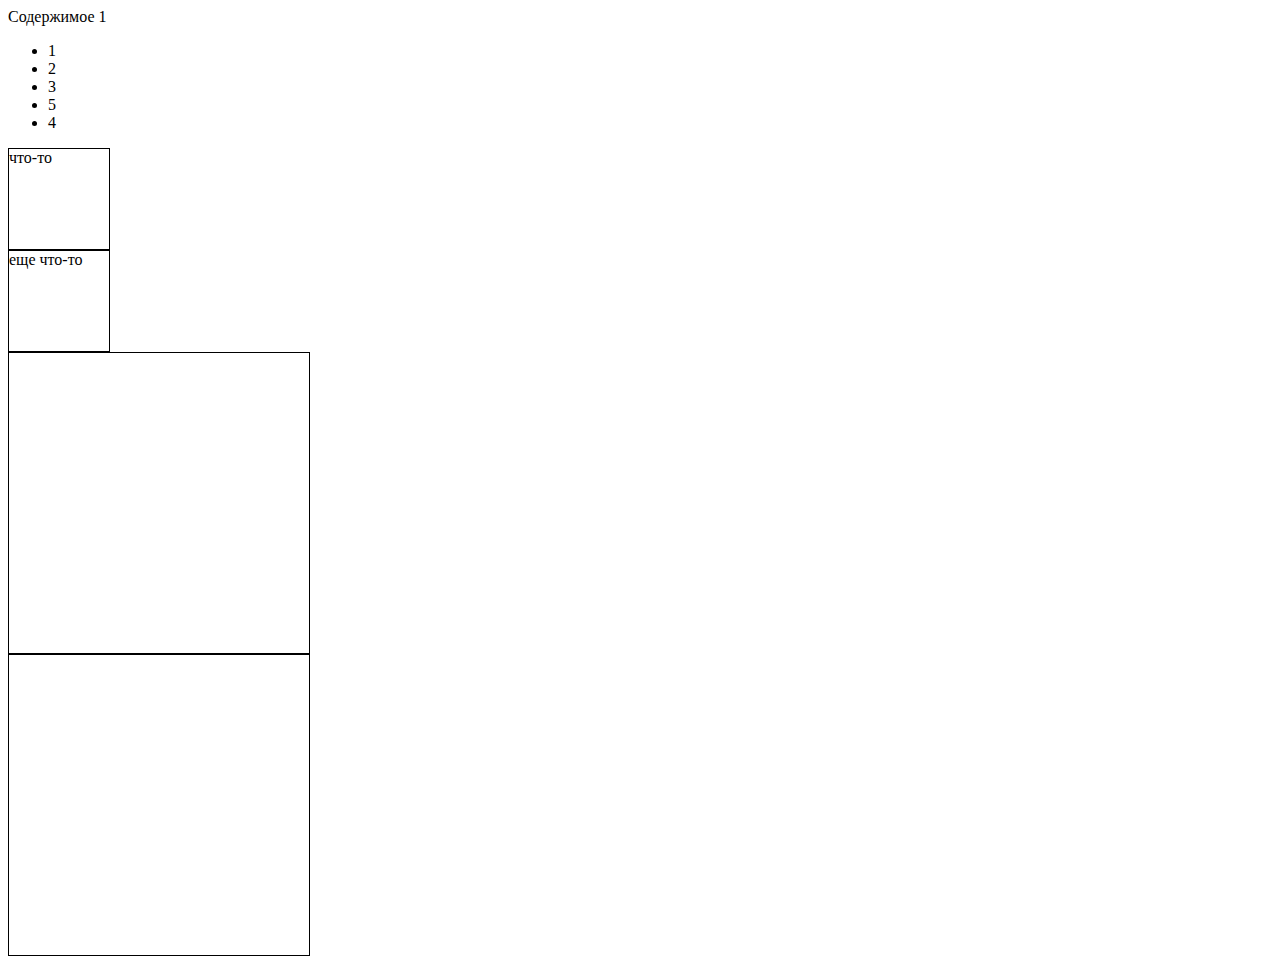
<file: index.html>
<!DOCTYPE html>
<html lang="en">
<head>
    <meta charset="UTF-8">
    <meta name="viewport" content="width=device-width, initial-scale=1.0">
    <title>Document</title>
    <script src="jquery-3.6.0.min.js"></script>
    <link rel="stylesheet" href="jquery-ui-1.13.1.custom/jquery-ui.min.css">
    <script src="jquery-ui-1.13.1.custom/jquery-ui.min.js"></script>
    <script src="index.js"></script>
    <link rel="stylesheet" href="index.css">
</head>
<body>
    <div id="accordion">
        <div id="el1 drop1">Содержимое 1</div>
        <ul id="sort1">
            <li>1</li>
            <li>2</li>
            <li>3</li>
            <li>5</li>
            <li>4</li>
        </ul>
        <div id="el2">что-то</div>
        <div id="el3">еще что-то</div>

        <div id="drop1"></div> 
        <div id="drop2"></div>
    </div>
</body>
</html>
</file>
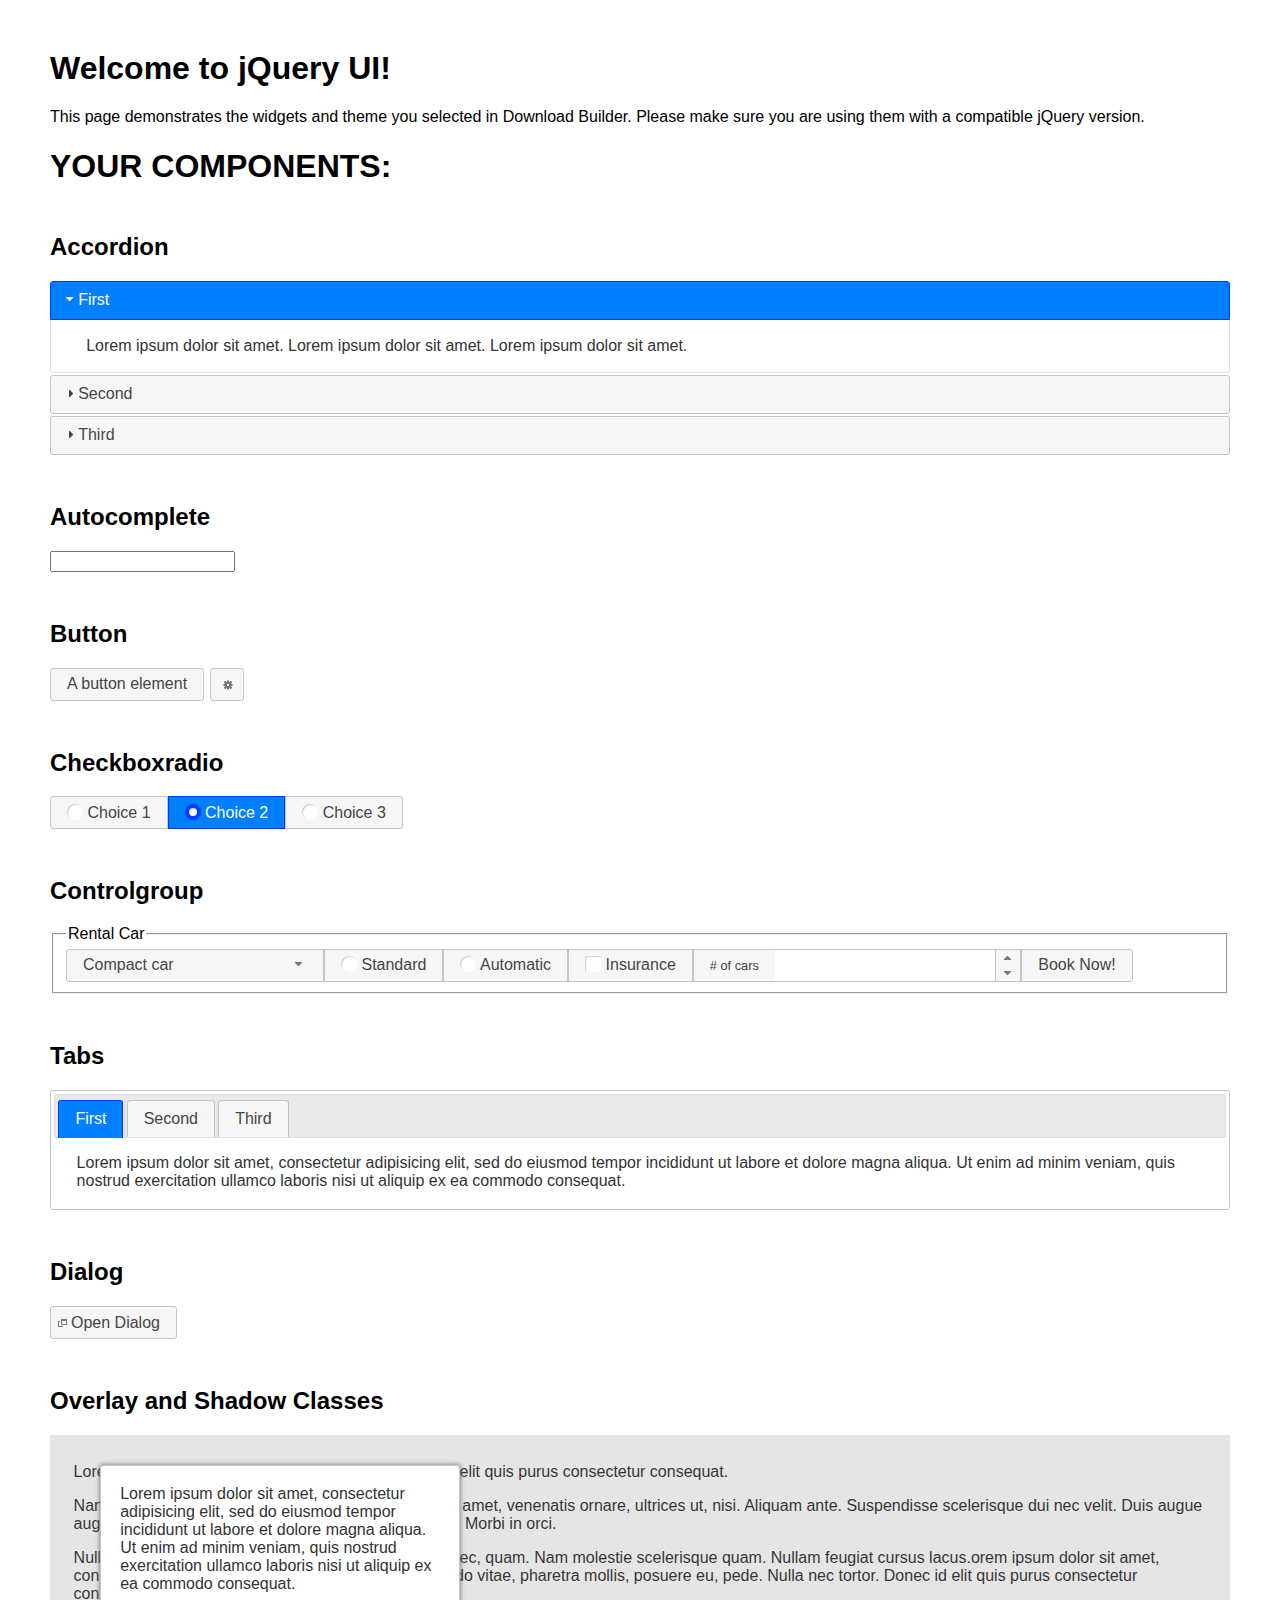
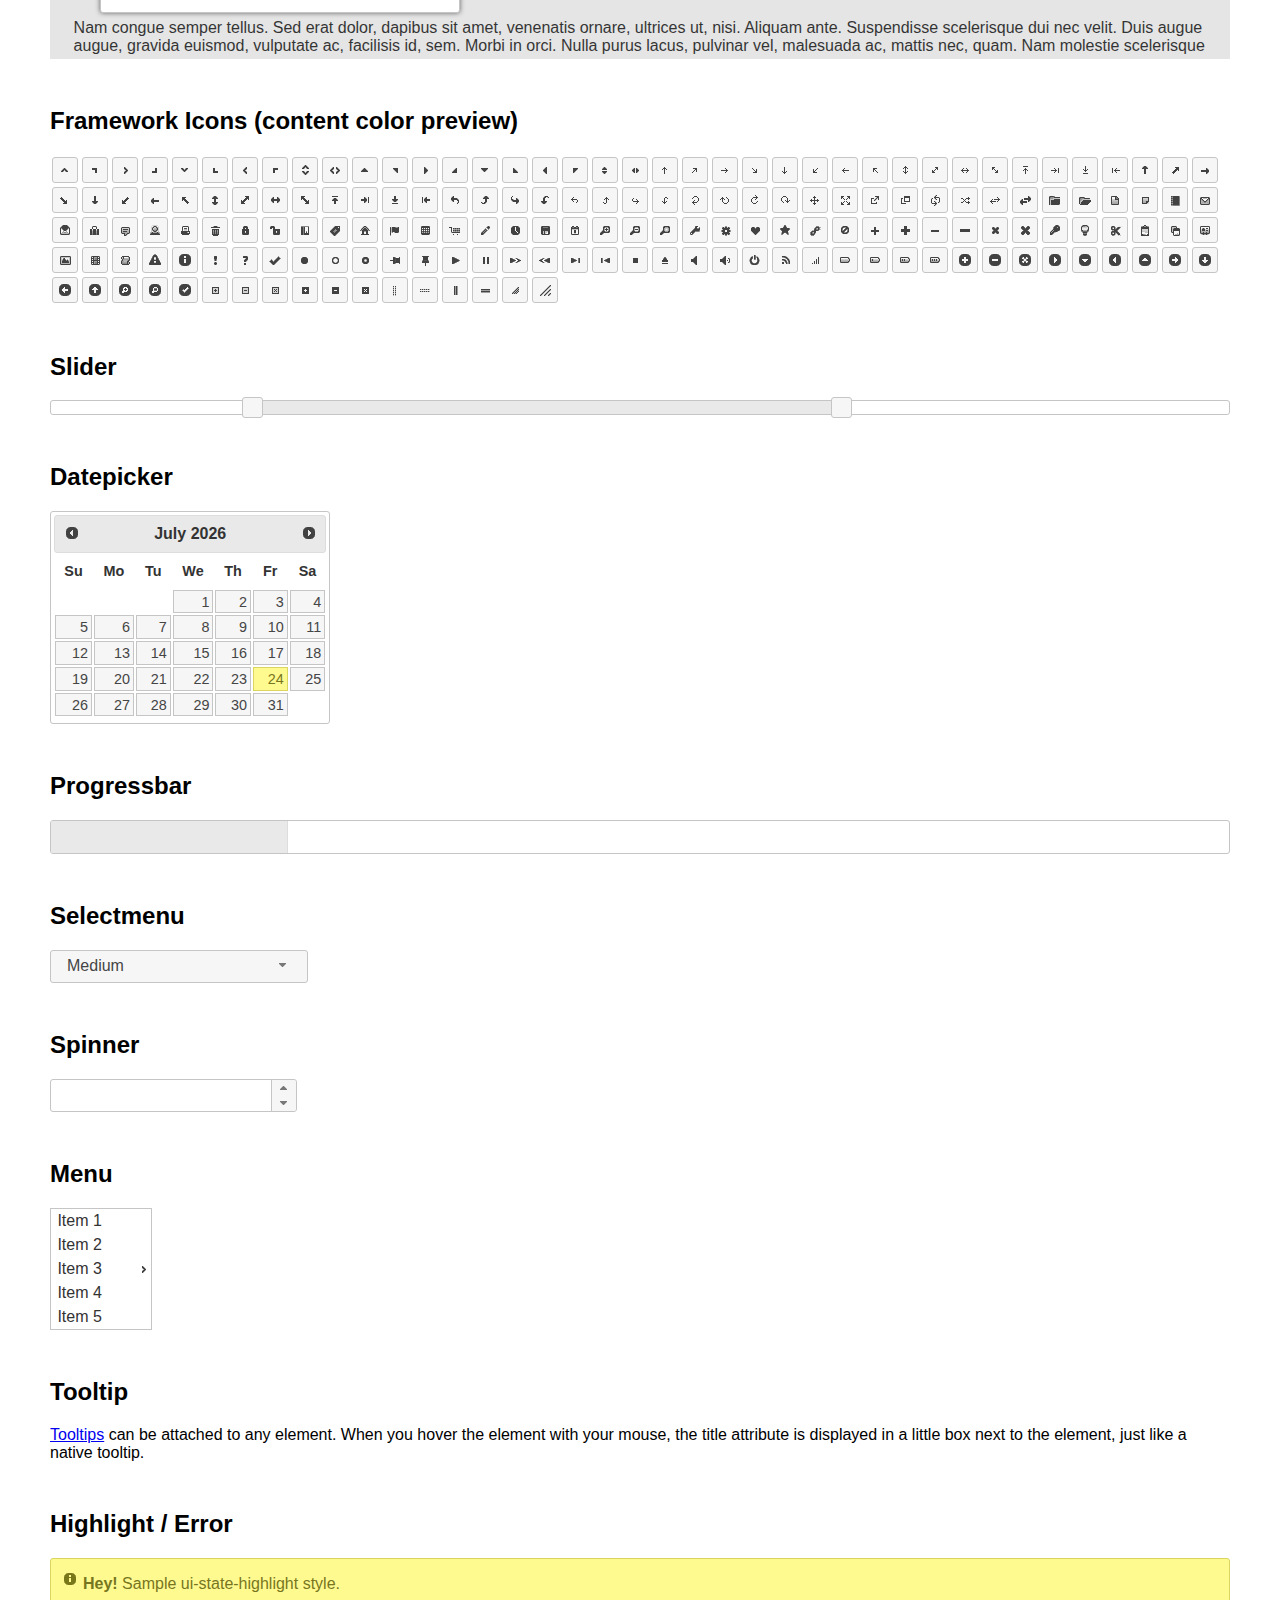
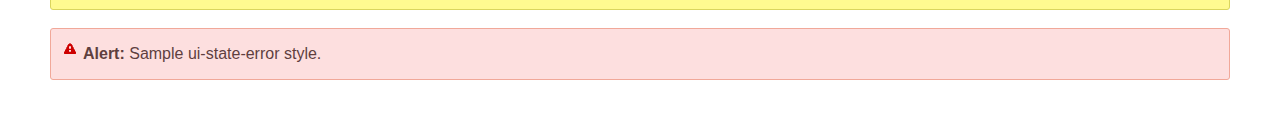
<file: jquery-ui-1.13.1.custom/index.html>
<!doctype html>
<html lang="us">
<head>
	<meta charset="utf-8">
	<title>jQuery UI Example Page</title>
	<link href="jquery-ui.css" rel="stylesheet">
	<style>
	body{
		font-family: "Trebuchet MS", sans-serif;
		margin: 50px;
	}
	.demoHeaders {
		margin-top: 2em;
	}
	#dialog-link {
		padding: .4em 1em .4em 20px;
		text-decoration: none;
		position: relative;
	}
	#dialog-link span.ui-icon {
		margin: 0 5px 0 0;
		position: absolute;
		left: .2em;
		top: 50%;
		margin-top: -8px;
	}
	#icons {
		margin: 0;
		padding: 0;
	}
	#icons li {
		margin: 2px;
		position: relative;
		padding: 4px 0;
		cursor: pointer;
		float: left;
		list-style: none;
	}
	#icons span.ui-icon {
		float: left;
		margin: 0 4px;
	}
	.fakewindowcontain .ui-widget-overlay {
		position: absolute;
	}
	select {
		width: 200px;
	}
	</style>
</head>
<body>

<h1>Welcome to jQuery UI!</h1>

<div class="ui-widget">
	<p>This page demonstrates the widgets and theme you selected in Download Builder. Please make sure you are using them with a compatible jQuery version.</p>
</div>

<h1>YOUR COMPONENTS:</h1>

<!-- Accordion -->
<h2 class="demoHeaders">Accordion</h2>
<div id="accordion">
	<h3>First</h3>
	<div>Lorem ipsum dolor sit amet. Lorem ipsum dolor sit amet. Lorem ipsum dolor sit amet.</div>
	<h3>Second</h3>
	<div>Phasellus mattis tincidunt nibh.</div>
	<h3>Third</h3>
	<div>Nam dui erat, auctor a, dignissim quis.</div>
</div>

<!-- Autocomplete -->
<h2 class="demoHeaders">Autocomplete</h2>
<div>
	<input id="autocomplete" title="type &quot;a&quot;">
</div>

<!-- Button -->
<h2 class="demoHeaders">Button</h2>
<button id="button">A button element</button>
<button id="button-icon">An icon-only button</button>

<!-- Checkboxradio -->
<h2 class="demoHeaders">Checkboxradio</h2>
<form style="margin-top: 1em;">
	<div id="radioset">
		<input type="radio" id="radio1" name="radio"><label for="radio1">Choice 1</label>
		<input type="radio" id="radio2" name="radio" checked="checked"><label for="radio2">Choice 2</label>
		<input type="radio" id="radio3" name="radio"><label for="radio3">Choice 3</label>
	</div>
</form>

<!-- Controlgroup -->
<h2 class="demoHeaders">Controlgroup</h2>
<fieldset>
	<legend>Rental Car</legend>
	<div id="controlgroup">
		<select id="car-type">
			<option>Compact car</option>
			<option>Midsize car</option>
			<option>Full size car</option>
			<option>SUV</option>
			<option>Luxury</option>
			<option>Truck</option>
			<option>Van</option>
		</select>
		<label for="transmission-standard">Standard</label>
		<input type="radio" name="transmission" id="transmission-standard">
		<label for="transmission-automatic">Automatic</label>
		<input type="radio" name="transmission" id="transmission-automatic">
		<label for="insurance">Insurance</label>
		<input type="checkbox" name="insurance" id="insurance">
		<label for="horizontal-spinner" class="ui-controlgroup-label"># of cars</label>
		<input id="horizontal-spinner" class="ui-spinner-input">
		<button>Book Now!</button>
	</div>
</fieldset>

<!-- Tabs -->
<h2 class="demoHeaders">Tabs</h2>
<div id="tabs">
	<ul>
		<li><a href="#tabs-1">First</a></li>
		<li><a href="#tabs-2">Second</a></li>
		<li><a href="#tabs-3">Third</a></li>
	</ul>
	<div id="tabs-1">Lorem ipsum dolor sit amet, consectetur adipisicing elit, sed do eiusmod tempor incididunt ut labore et dolore magna aliqua. Ut enim ad minim veniam, quis nostrud exercitation ullamco laboris nisi ut aliquip ex ea commodo consequat.</div>
	<div id="tabs-2">Phasellus mattis tincidunt nibh. Cras orci urna, blandit id, pretium vel, aliquet ornare, felis. Maecenas scelerisque sem non nisl. Fusce sed lorem in enim dictum bibendum.</div>
	<div id="tabs-3">Nam dui erat, auctor a, dignissim quis, sollicitudin eu, felis. Pellentesque nisi urna, interdum eget, sagittis et, consequat vestibulum, lacus. Mauris porttitor ullamcorper augue.</div>
</div>

<h2 class="demoHeaders">Dialog</h2>
<p>
	<button id="dialog-link" class="ui-button ui-corner-all ui-widget">
		<span class="ui-icon ui-icon-newwin"></span>Open Dialog
	</button>
</p>

<h2 class="demoHeaders">Overlay and Shadow Classes</h2>
<div style="position: relative; width: 96%; height: 200px; padding:1% 2%; overflow:hidden;" class="fakewindowcontain">
	<p>Lorem ipsum dolor sit amet,  Nulla nec tortor. Donec id elit quis purus consectetur consequat. </p><p>Nam congue semper tellus. Sed erat dolor, dapibus sit amet, venenatis ornare, ultrices ut, nisi. Aliquam ante. Suspendisse scelerisque dui nec velit. Duis augue augue, gravida euismod, vulputate ac, facilisis id, sem. Morbi in orci. </p><p>Nulla purus lacus, pulvinar vel, malesuada ac, mattis nec, quam. Nam molestie scelerisque quam. Nullam feugiat cursus lacus.orem ipsum dolor sit amet, consectetur adipiscing elit. Donec libero risus, commodo vitae, pharetra mollis, posuere eu, pede. Nulla nec tortor. Donec id elit quis purus consectetur consequat. </p><p>Nam congue semper tellus. Sed erat dolor, dapibus sit amet, venenatis ornare, ultrices ut, nisi. Aliquam ante. Suspendisse scelerisque dui nec velit. Duis augue augue, gravida euismod, vulputate ac, facilisis id, sem. Morbi in orci. Nulla purus lacus, pulvinar vel, malesuada ac, mattis nec, quam. Nam molestie scelerisque quam. </p><p>Nullam feugiat cursus lacus.orem ipsum dolor sit amet, consectetur adipiscing elit. Donec libero risus, commodo vitae, pharetra mollis, posuere eu, pede. Nulla nec tortor. Donec id elit quis purus consectetur consequat. Nam congue semper tellus. Sed erat dolor, dapibus sit amet, venenatis ornare, ultrices ut, nisi. Aliquam ante. </p><p>Suspendisse scelerisque dui nec velit. Duis augue augue, gravida euismod, vulputate ac, facilisis id, sem. Morbi in orci. Nulla purus lacus, pulvinar vel, malesuada ac, mattis nec, quam. Nam molestie scelerisque quam. Nullam feugiat cursus lacus.orem ipsum dolor sit amet, consectetur adipiscing elit. Donec libero risus, commodo vitae, pharetra mollis, posuere eu, pede. Nulla nec tortor. Donec id elit quis purus consectetur consequat. Nam congue semper tellus. Sed erat dolor, dapibus sit amet, venenatis ornare, ultrices ut, nisi. </p>

	<!-- ui-dialog -->
	<div class="ui-widget-overlay ui-front"></div>
	<div style="position: absolute; width: 320px; left: 50px; top: 30px; padding: 1.2em" class="ui-widget ui-front ui-widget-content ui-corner-all ui-widget-shadow">
		Lorem ipsum dolor sit amet, consectetur adipisicing elit, sed do eiusmod tempor incididunt ut labore et dolore magna aliqua. Ut enim ad minim veniam, quis nostrud exercitation ullamco laboris nisi ut aliquip ex ea commodo consequat.
	</div>

</div>

<!-- ui-dialog -->
<div id="dialog" title="Dialog Title">
	<p>Lorem ipsum dolor sit amet, consectetur adipisicing elit, sed do eiusmod tempor incididunt ut labore et dolore magna aliqua. Ut enim ad minim veniam, quis nostrud exercitation ullamco laboris nisi ut aliquip ex ea commodo consequat.</p>
</div>


<h2 class="demoHeaders">Framework Icons (content color preview)</h2>
<ul id="icons" class="ui-widget ui-helper-clearfix">
	<li class="ui-state-default ui-corner-all" title=".ui-icon-caret-1-n"><span class="ui-icon ui-icon-caret-1-n"></span></li>
	<li class="ui-state-default ui-corner-all" title=".ui-icon-caret-1-ne"><span class="ui-icon ui-icon-caret-1-ne"></span></li>
	<li class="ui-state-default ui-corner-all" title=".ui-icon-caret-1-e"><span class="ui-icon ui-icon-caret-1-e"></span></li>
	<li class="ui-state-default ui-corner-all" title=".ui-icon-caret-1-se"><span class="ui-icon ui-icon-caret-1-se"></span></li>
	<li class="ui-state-default ui-corner-all" title=".ui-icon-caret-1-s"><span class="ui-icon ui-icon-caret-1-s"></span></li>
	<li class="ui-state-default ui-corner-all" title=".ui-icon-caret-1-sw"><span class="ui-icon ui-icon-caret-1-sw"></span></li>
	<li class="ui-state-default ui-corner-all" title=".ui-icon-caret-1-w"><span class="ui-icon ui-icon-caret-1-w"></span></li>
	<li class="ui-state-default ui-corner-all" title=".ui-icon-caret-1-nw"><span class="ui-icon ui-icon-caret-1-nw"></span></li>
	<li class="ui-state-default ui-corner-all" title=".ui-icon-caret-2-n-s"><span class="ui-icon ui-icon-caret-2-n-s"></span></li>
	<li class="ui-state-default ui-corner-all" title=".ui-icon-caret-2-e-w"><span class="ui-icon ui-icon-caret-2-e-w"></span></li>
	<li class="ui-state-default ui-corner-all" title=".ui-icon-triangle-1-n"><span class="ui-icon ui-icon-triangle-1-n"></span></li>
	<li class="ui-state-default ui-corner-all" title=".ui-icon-triangle-1-ne"><span class="ui-icon ui-icon-triangle-1-ne"></span></li>
	<li class="ui-state-default ui-corner-all" title=".ui-icon-triangle-1-e"><span class="ui-icon ui-icon-triangle-1-e"></span></li>
	<li class="ui-state-default ui-corner-all" title=".ui-icon-triangle-1-se"><span class="ui-icon ui-icon-triangle-1-se"></span></li>
	<li class="ui-state-default ui-corner-all" title=".ui-icon-triangle-1-s"><span class="ui-icon ui-icon-triangle-1-s"></span></li>
	<li class="ui-state-default ui-corner-all" title=".ui-icon-triangle-1-sw"><span class="ui-icon ui-icon-triangle-1-sw"></span></li>
	<li class="ui-state-default ui-corner-all" title=".ui-icon-triangle-1-w"><span class="ui-icon ui-icon-triangle-1-w"></span></li>
	<li class="ui-state-default ui-corner-all" title=".ui-icon-triangle-1-nw"><span class="ui-icon ui-icon-triangle-1-nw"></span></li>
	<li class="ui-state-default ui-corner-all" title=".ui-icon-triangle-2-n-s"><span class="ui-icon ui-icon-triangle-2-n-s"></span></li>
	<li class="ui-state-default ui-corner-all" title=".ui-icon-triangle-2-e-w"><span class="ui-icon ui-icon-triangle-2-e-w"></span></li>
	<li class="ui-state-default ui-corner-all" title=".ui-icon-arrow-1-n"><span class="ui-icon ui-icon-arrow-1-n"></span></li>
	<li class="ui-state-default ui-corner-all" title=".ui-icon-arrow-1-ne"><span class="ui-icon ui-icon-arrow-1-ne"></span></li>
	<li class="ui-state-default ui-corner-all" title=".ui-icon-arrow-1-e"><span class="ui-icon ui-icon-arrow-1-e"></span></li>
	<li class="ui-state-default ui-corner-all" title=".ui-icon-arrow-1-se"><span class="ui-icon ui-icon-arrow-1-se"></span></li>
	<li class="ui-state-default ui-corner-all" title=".ui-icon-arrow-1-s"><span class="ui-icon ui-icon-arrow-1-s"></span></li>
	<li class="ui-state-default ui-corner-all" title=".ui-icon-arrow-1-sw"><span class="ui-icon ui-icon-arrow-1-sw"></span></li>
	<li class="ui-state-default ui-corner-all" title=".ui-icon-arrow-1-w"><span class="ui-icon ui-icon-arrow-1-w"></span></li>
	<li class="ui-state-default ui-corner-all" title=".ui-icon-arrow-1-nw"><span class="ui-icon ui-icon-arrow-1-nw"></span></li>
	<li class="ui-state-default ui-corner-all" title=".ui-icon-arrow-2-n-s"><span class="ui-icon ui-icon-arrow-2-n-s"></span></li>
	<li class="ui-state-default ui-corner-all" title=".ui-icon-arrow-2-ne-sw"><span class="ui-icon ui-icon-arrow-2-ne-sw"></span></li>
	<li class="ui-state-default ui-corner-all" title=".ui-icon-arrow-2-e-w"><span class="ui-icon ui-icon-arrow-2-e-w"></span></li>
	<li class="ui-state-default ui-corner-all" title=".ui-icon-arrow-2-se-nw"><span class="ui-icon ui-icon-arrow-2-se-nw"></span></li>
	<li class="ui-state-default ui-corner-all" title=".ui-icon-arrowstop-1-n"><span class="ui-icon ui-icon-arrowstop-1-n"></span></li>
	<li class="ui-state-default ui-corner-all" title=".ui-icon-arrowstop-1-e"><span class="ui-icon ui-icon-arrowstop-1-e"></span></li>
	<li class="ui-state-default ui-corner-all" title=".ui-icon-arrowstop-1-s"><span class="ui-icon ui-icon-arrowstop-1-s"></span></li>
	<li class="ui-state-default ui-corner-all" title=".ui-icon-arrowstop-1-w"><span class="ui-icon ui-icon-arrowstop-1-w"></span></li>
	<li class="ui-state-default ui-corner-all" title=".ui-icon-arrowthick-1-n"><span class="ui-icon ui-icon-arrowthick-1-n"></span></li>
	<li class="ui-state-default ui-corner-all" title=".ui-icon-arrowthick-1-ne"><span class="ui-icon ui-icon-arrowthick-1-ne"></span></li>
	<li class="ui-state-default ui-corner-all" title=".ui-icon-arrowthick-1-e"><span class="ui-icon ui-icon-arrowthick-1-e"></span></li>
	<li class="ui-state-default ui-corner-all" title=".ui-icon-arrowthick-1-se"><span class="ui-icon ui-icon-arrowthick-1-se"></span></li>
	<li class="ui-state-default ui-corner-all" title=".ui-icon-arrowthick-1-s"><span class="ui-icon ui-icon-arrowthick-1-s"></span></li>
	<li class="ui-state-default ui-corner-all" title=".ui-icon-arrowthick-1-sw"><span class="ui-icon ui-icon-arrowthick-1-sw"></span></li>
	<li class="ui-state-default ui-corner-all" title=".ui-icon-arrowthick-1-w"><span class="ui-icon ui-icon-arrowthick-1-w"></span></li>
	<li class="ui-state-default ui-corner-all" title=".ui-icon-arrowthick-1-nw"><span class="ui-icon ui-icon-arrowthick-1-nw"></span></li>
	<li class="ui-state-default ui-corner-all" title=".ui-icon-arrowthick-2-n-s"><span class="ui-icon ui-icon-arrowthick-2-n-s"></span></li>
	<li class="ui-state-default ui-corner-all" title=".ui-icon-arrowthick-2-ne-sw"><span class="ui-icon ui-icon-arrowthick-2-ne-sw"></span></li>
	<li class="ui-state-default ui-corner-all" title=".ui-icon-arrowthick-2-e-w"><span class="ui-icon ui-icon-arrowthick-2-e-w"></span></li>
	<li class="ui-state-default ui-corner-all" title=".ui-icon-arrowthick-2-se-nw"><span class="ui-icon ui-icon-arrowthick-2-se-nw"></span></li>
	<li class="ui-state-default ui-corner-all" title=".ui-icon-arrowthickstop-1-n"><span class="ui-icon ui-icon-arrowthickstop-1-n"></span></li>
	<li class="ui-state-default ui-corner-all" title=".ui-icon-arrowthickstop-1-e"><span class="ui-icon ui-icon-arrowthickstop-1-e"></span></li>
	<li class="ui-state-default ui-corner-all" title=".ui-icon-arrowthickstop-1-s"><span class="ui-icon ui-icon-arrowthickstop-1-s"></span></li>
	<li class="ui-state-default ui-corner-all" title=".ui-icon-arrowthickstop-1-w"><span class="ui-icon ui-icon-arrowthickstop-1-w"></span></li>
	<li class="ui-state-default ui-corner-all" title=".ui-icon-arrowreturnthick-1-w"><span class="ui-icon ui-icon-arrowreturnthick-1-w"></span></li>
	<li class="ui-state-default ui-corner-all" title=".ui-icon-arrowreturnthick-1-n"><span class="ui-icon ui-icon-arrowreturnthick-1-n"></span></li>
	<li class="ui-state-default ui-corner-all" title=".ui-icon-arrowreturnthick-1-e"><span class="ui-icon ui-icon-arrowreturnthick-1-e"></span></li>
	<li class="ui-state-default ui-corner-all" title=".ui-icon-arrowreturnthick-1-s"><span class="ui-icon ui-icon-arrowreturnthick-1-s"></span></li>
	<li class="ui-state-default ui-corner-all" title=".ui-icon-arrowreturn-1-w"><span class="ui-icon ui-icon-arrowreturn-1-w"></span></li>
	<li class="ui-state-default ui-corner-all" title=".ui-icon-arrowreturn-1-n"><span class="ui-icon ui-icon-arrowreturn-1-n"></span></li>
	<li class="ui-state-default ui-corner-all" title=".ui-icon-arrowreturn-1-e"><span class="ui-icon ui-icon-arrowreturn-1-e"></span></li>
	<li class="ui-state-default ui-corner-all" title=".ui-icon-arrowreturn-1-s"><span class="ui-icon ui-icon-arrowreturn-1-s"></span></li>
	<li class="ui-state-default ui-corner-all" title=".ui-icon-arrowrefresh-1-w"><span class="ui-icon ui-icon-arrowrefresh-1-w"></span></li>
	<li class="ui-state-default ui-corner-all" title=".ui-icon-arrowrefresh-1-n"><span class="ui-icon ui-icon-arrowrefresh-1-n"></span></li>
	<li class="ui-state-default ui-corner-all" title=".ui-icon-arrowrefresh-1-e"><span class="ui-icon ui-icon-arrowrefresh-1-e"></span></li>
	<li class="ui-state-default ui-corner-all" title=".ui-icon-arrowrefresh-1-s"><span class="ui-icon ui-icon-arrowrefresh-1-s"></span></li>
	<li class="ui-state-default ui-corner-all" title=".ui-icon-arrow-4"><span class="ui-icon ui-icon-arrow-4"></span></li>
	<li class="ui-state-default ui-corner-all" title=".ui-icon-arrow-4-diag"><span class="ui-icon ui-icon-arrow-4-diag"></span></li>
	<li class="ui-state-default ui-corner-all" title=".ui-icon-extlink"><span class="ui-icon ui-icon-extlink"></span></li>
	<li class="ui-state-default ui-corner-all" title=".ui-icon-newwin"><span class="ui-icon ui-icon-newwin"></span></li>
	<li class="ui-state-default ui-corner-all" title=".ui-icon-refresh"><span class="ui-icon ui-icon-refresh"></span></li>
	<li class="ui-state-default ui-corner-all" title=".ui-icon-shuffle"><span class="ui-icon ui-icon-shuffle"></span></li>
	<li class="ui-state-default ui-corner-all" title=".ui-icon-transfer-e-w"><span class="ui-icon ui-icon-transfer-e-w"></span></li>
	<li class="ui-state-default ui-corner-all" title=".ui-icon-transferthick-e-w"><span class="ui-icon ui-icon-transferthick-e-w"></span></li>
	<li class="ui-state-default ui-corner-all" title=".ui-icon-folder-collapsed"><span class="ui-icon ui-icon-folder-collapsed"></span></li>
	<li class="ui-state-default ui-corner-all" title=".ui-icon-folder-open"><span class="ui-icon ui-icon-folder-open"></span></li>
	<li class="ui-state-default ui-corner-all" title=".ui-icon-document"><span class="ui-icon ui-icon-document"></span></li>
	<li class="ui-state-default ui-corner-all" title=".ui-icon-document-b"><span class="ui-icon ui-icon-document-b"></span></li>
	<li class="ui-state-default ui-corner-all" title=".ui-icon-note"><span class="ui-icon ui-icon-note"></span></li>
	<li class="ui-state-default ui-corner-all" title=".ui-icon-mail-closed"><span class="ui-icon ui-icon-mail-closed"></span></li>
	<li class="ui-state-default ui-corner-all" title=".ui-icon-mail-open"><span class="ui-icon ui-icon-mail-open"></span></li>
	<li class="ui-state-default ui-corner-all" title=".ui-icon-suitcase"><span class="ui-icon ui-icon-suitcase"></span></li>
	<li class="ui-state-default ui-corner-all" title=".ui-icon-comment"><span class="ui-icon ui-icon-comment"></span></li>
	<li class="ui-state-default ui-corner-all" title=".ui-icon-person"><span class="ui-icon ui-icon-person"></span></li>
	<li class="ui-state-default ui-corner-all" title=".ui-icon-print"><span class="ui-icon ui-icon-print"></span></li>
	<li class="ui-state-default ui-corner-all" title=".ui-icon-trash"><span class="ui-icon ui-icon-trash"></span></li>
	<li class="ui-state-default ui-corner-all" title=".ui-icon-locked"><span class="ui-icon ui-icon-locked"></span></li>
	<li class="ui-state-default ui-corner-all" title=".ui-icon-unlocked"><span class="ui-icon ui-icon-unlocked"></span></li>
	<li class="ui-state-default ui-corner-all" title=".ui-icon-bookmark"><span class="ui-icon ui-icon-bookmark"></span></li>
	<li class="ui-state-default ui-corner-all" title=".ui-icon-tag"><span class="ui-icon ui-icon-tag"></span></li>
	<li class="ui-state-default ui-corner-all" title=".ui-icon-home"><span class="ui-icon ui-icon-home"></span></li>
	<li class="ui-state-default ui-corner-all" title=".ui-icon-flag"><span class="ui-icon ui-icon-flag"></span></li>
	<li class="ui-state-default ui-corner-all" title=".ui-icon-calculator"><span class="ui-icon ui-icon-calculator"></span></li>
	<li class="ui-state-default ui-corner-all" title=".ui-icon-cart"><span class="ui-icon ui-icon-cart"></span></li>
	<li class="ui-state-default ui-corner-all" title=".ui-icon-pencil"><span class="ui-icon ui-icon-pencil"></span></li>
	<li class="ui-state-default ui-corner-all" title=".ui-icon-clock"><span class="ui-icon ui-icon-clock"></span></li>
	<li class="ui-state-default ui-corner-all" title=".ui-icon-disk"><span class="ui-icon ui-icon-disk"></span></li>
	<li class="ui-state-default ui-corner-all" title=".ui-icon-calendar"><span class="ui-icon ui-icon-calendar"></span></li>
	<li class="ui-state-default ui-corner-all" title=".ui-icon-zoomin"><span class="ui-icon ui-icon-zoomin"></span></li>
	<li class="ui-state-default ui-corner-all" title=".ui-icon-zoomout"><span class="ui-icon ui-icon-zoomout"></span></li>
	<li class="ui-state-default ui-corner-all" title=".ui-icon-search"><span class="ui-icon ui-icon-search"></span></li>
	<li class="ui-state-default ui-corner-all" title=".ui-icon-wrench"><span class="ui-icon ui-icon-wrench"></span></li>
	<li class="ui-state-default ui-corner-all" title=".ui-icon-gear"><span class="ui-icon ui-icon-gear"></span></li>
	<li class="ui-state-default ui-corner-all" title=".ui-icon-heart"><span class="ui-icon ui-icon-heart"></span></li>
	<li class="ui-state-default ui-corner-all" title=".ui-icon-star"><span class="ui-icon ui-icon-star"></span></li>
	<li class="ui-state-default ui-corner-all" title=".ui-icon-link"><span class="ui-icon ui-icon-link"></span></li>
	<li class="ui-state-default ui-corner-all" title=".ui-icon-cancel"><span class="ui-icon ui-icon-cancel"></span></li>
	<li class="ui-state-default ui-corner-all" title=".ui-icon-plus"><span class="ui-icon ui-icon-plus"></span></li>
	<li class="ui-state-default ui-corner-all" title=".ui-icon-plusthick"><span class="ui-icon ui-icon-plusthick"></span></li>
	<li class="ui-state-default ui-corner-all" title=".ui-icon-minus"><span class="ui-icon ui-icon-minus"></span></li>
	<li class="ui-state-default ui-corner-all" title=".ui-icon-minusthick"><span class="ui-icon ui-icon-minusthick"></span></li>
	<li class="ui-state-default ui-corner-all" title=".ui-icon-close"><span class="ui-icon ui-icon-close"></span></li>
	<li class="ui-state-default ui-corner-all" title=".ui-icon-closethick"><span class="ui-icon ui-icon-closethick"></span></li>
	<li class="ui-state-default ui-corner-all" title=".ui-icon-key"><span class="ui-icon ui-icon-key"></span></li>
	<li class="ui-state-default ui-corner-all" title=".ui-icon-lightbulb"><span class="ui-icon ui-icon-lightbulb"></span></li>
	<li class="ui-state-default ui-corner-all" title=".ui-icon-scissors"><span class="ui-icon ui-icon-scissors"></span></li>
	<li class="ui-state-default ui-corner-all" title=".ui-icon-clipboard"><span class="ui-icon ui-icon-clipboard"></span></li>
	<li class="ui-state-default ui-corner-all" title=".ui-icon-copy"><span class="ui-icon ui-icon-copy"></span></li>
	<li class="ui-state-default ui-corner-all" title=".ui-icon-contact"><span class="ui-icon ui-icon-contact"></span></li>
	<li class="ui-state-default ui-corner-all" title=".ui-icon-image"><span class="ui-icon ui-icon-image"></span></li>
	<li class="ui-state-default ui-corner-all" title=".ui-icon-video"><span class="ui-icon ui-icon-video"></span></li>
	<li class="ui-state-default ui-corner-all" title=".ui-icon-script"><span class="ui-icon ui-icon-script"></span></li>
	<li class="ui-state-default ui-corner-all" title=".ui-icon-alert"><span class="ui-icon ui-icon-alert"></span></li>
	<li class="ui-state-default ui-corner-all" title=".ui-icon-info"><span class="ui-icon ui-icon-info"></span></li>
	<li class="ui-state-default ui-corner-all" title=".ui-icon-notice"><span class="ui-icon ui-icon-notice"></span></li>
	<li class="ui-state-default ui-corner-all" title=".ui-icon-help"><span class="ui-icon ui-icon-help"></span></li>
	<li class="ui-state-default ui-corner-all" title=".ui-icon-check"><span class="ui-icon ui-icon-check"></span></li>
	<li class="ui-state-default ui-corner-all" title=".ui-icon-bullet"><span class="ui-icon ui-icon-bullet"></span></li>
	<li class="ui-state-default ui-corner-all" title=".ui-icon-radio-off"><span class="ui-icon ui-icon-radio-off"></span></li>
	<li class="ui-state-default ui-corner-all" title=".ui-icon-radio-on"><span class="ui-icon ui-icon-radio-on"></span></li>
	<li class="ui-state-default ui-corner-all" title=".ui-icon-pin-w"><span class="ui-icon ui-icon-pin-w"></span></li>
	<li class="ui-state-default ui-corner-all" title=".ui-icon-pin-s"><span class="ui-icon ui-icon-pin-s"></span></li>
	<li class="ui-state-default ui-corner-all" title=".ui-icon-play"><span class="ui-icon ui-icon-play"></span></li>
	<li class="ui-state-default ui-corner-all" title=".ui-icon-pause"><span class="ui-icon ui-icon-pause"></span></li>
	<li class="ui-state-default ui-corner-all" title=".ui-icon-seek-next"><span class="ui-icon ui-icon-seek-next"></span></li>
	<li class="ui-state-default ui-corner-all" title=".ui-icon-seek-prev"><span class="ui-icon ui-icon-seek-prev"></span></li>
	<li class="ui-state-default ui-corner-all" title=".ui-icon-seek-end"><span class="ui-icon ui-icon-seek-end"></span></li>
	<li class="ui-state-default ui-corner-all" title=".ui-icon-seek-first"><span class="ui-icon ui-icon-seek-first"></span></li>
	<li class="ui-state-default ui-corner-all" title=".ui-icon-stop"><span class="ui-icon ui-icon-stop"></span></li>
	<li class="ui-state-default ui-corner-all" title=".ui-icon-eject"><span class="ui-icon ui-icon-eject"></span></li>
	<li class="ui-state-default ui-corner-all" title=".ui-icon-volume-off"><span class="ui-icon ui-icon-volume-off"></span></li>
	<li class="ui-state-default ui-corner-all" title=".ui-icon-volume-on"><span class="ui-icon ui-icon-volume-on"></span></li>
	<li class="ui-state-default ui-corner-all" title=".ui-icon-power"><span class="ui-icon ui-icon-power"></span></li>
	<li class="ui-state-default ui-corner-all" title=".ui-icon-signal-diag"><span class="ui-icon ui-icon-signal-diag"></span></li>
	<li class="ui-state-default ui-corner-all" title=".ui-icon-signal"><span class="ui-icon ui-icon-signal"></span></li>
	<li class="ui-state-default ui-corner-all" title=".ui-icon-battery-0"><span class="ui-icon ui-icon-battery-0"></span></li>
	<li class="ui-state-default ui-corner-all" title=".ui-icon-battery-1"><span class="ui-icon ui-icon-battery-1"></span></li>
	<li class="ui-state-default ui-corner-all" title=".ui-icon-battery-2"><span class="ui-icon ui-icon-battery-2"></span></li>
	<li class="ui-state-default ui-corner-all" title=".ui-icon-battery-3"><span class="ui-icon ui-icon-battery-3"></span></li>
	<li class="ui-state-default ui-corner-all" title=".ui-icon-circle-plus"><span class="ui-icon ui-icon-circle-plus"></span></li>
	<li class="ui-state-default ui-corner-all" title=".ui-icon-circle-minus"><span class="ui-icon ui-icon-circle-minus"></span></li>
	<li class="ui-state-default ui-corner-all" title=".ui-icon-circle-close"><span class="ui-icon ui-icon-circle-close"></span></li>
	<li class="ui-state-default ui-corner-all" title=".ui-icon-circle-triangle-e"><span class="ui-icon ui-icon-circle-triangle-e"></span></li>
	<li class="ui-state-default ui-corner-all" title=".ui-icon-circle-triangle-s"><span class="ui-icon ui-icon-circle-triangle-s"></span></li>
	<li class="ui-state-default ui-corner-all" title=".ui-icon-circle-triangle-w"><span class="ui-icon ui-icon-circle-triangle-w"></span></li>
	<li class="ui-state-default ui-corner-all" title=".ui-icon-circle-triangle-n"><span class="ui-icon ui-icon-circle-triangle-n"></span></li>
	<li class="ui-state-default ui-corner-all" title=".ui-icon-circle-arrow-e"><span class="ui-icon ui-icon-circle-arrow-e"></span></li>
	<li class="ui-state-default ui-corner-all" title=".ui-icon-circle-arrow-s"><span class="ui-icon ui-icon-circle-arrow-s"></span></li>
	<li class="ui-state-default ui-corner-all" title=".ui-icon-circle-arrow-w"><span class="ui-icon ui-icon-circle-arrow-w"></span></li>
	<li class="ui-state-default ui-corner-all" title=".ui-icon-circle-arrow-n"><span class="ui-icon ui-icon-circle-arrow-n"></span></li>
	<li class="ui-state-default ui-corner-all" title=".ui-icon-circle-zoomin"><span class="ui-icon ui-icon-circle-zoomin"></span></li>
	<li class="ui-state-default ui-corner-all" title=".ui-icon-circle-zoomout"><span class="ui-icon ui-icon-circle-zoomout"></span></li>
	<li class="ui-state-default ui-corner-all" title=".ui-icon-circle-check"><span class="ui-icon ui-icon-circle-check"></span></li>
	<li class="ui-state-default ui-corner-all" title=".ui-icon-circlesmall-plus"><span class="ui-icon ui-icon-circlesmall-plus"></span></li>
	<li class="ui-state-default ui-corner-all" title=".ui-icon-circlesmall-minus"><span class="ui-icon ui-icon-circlesmall-minus"></span></li>
	<li class="ui-state-default ui-corner-all" title=".ui-icon-circlesmall-close"><span class="ui-icon ui-icon-circlesmall-close"></span></li>
	<li class="ui-state-default ui-corner-all" title=".ui-icon-squaresmall-plus"><span class="ui-icon ui-icon-squaresmall-plus"></span></li>
	<li class="ui-state-default ui-corner-all" title=".ui-icon-squaresmall-minus"><span class="ui-icon ui-icon-squaresmall-minus"></span></li>
	<li class="ui-state-default ui-corner-all" title=".ui-icon-squaresmall-close"><span class="ui-icon ui-icon-squaresmall-close"></span></li>
	<li class="ui-state-default ui-corner-all" title=".ui-icon-grip-dotted-vertical"><span class="ui-icon ui-icon-grip-dotted-vertical"></span></li>
	<li class="ui-state-default ui-corner-all" title=".ui-icon-grip-dotted-horizontal"><span class="ui-icon ui-icon-grip-dotted-horizontal"></span></li>
	<li class="ui-state-default ui-corner-all" title=".ui-icon-grip-solid-vertical"><span class="ui-icon ui-icon-grip-solid-vertical"></span></li>
	<li class="ui-state-default ui-corner-all" title=".ui-icon-grip-solid-horizontal"><span class="ui-icon ui-icon-grip-solid-horizontal"></span></li>
	<li class="ui-state-default ui-corner-all" title=".ui-icon-gripsmall-diagonal-se"><span class="ui-icon ui-icon-gripsmall-diagonal-se"></span></li>
	<li class="ui-state-default ui-corner-all" title=".ui-icon-grip-diagonal-se"><span class="ui-icon ui-icon-grip-diagonal-se"></span></li>
</ul>

<!-- Slider -->
<h2 class="demoHeaders">Slider</h2>
<div id="slider"></div>

<!-- Datepicker -->
<h2 class="demoHeaders">Datepicker</h2>
<div id="datepicker"></div>

<!-- Progressbar -->
<h2 class="demoHeaders">Progressbar</h2>
<div id="progressbar"></div>

<!-- Progressbar -->
<h2 class="demoHeaders">Selectmenu</h2>
<select id="selectmenu">
	<option>Slower</option>
	<option>Slow</option>
	<option selected="selected">Medium</option>
	<option>Fast</option>
	<option>Faster</option>
</select>

<!-- Spinner -->
<h2 class="demoHeaders">Spinner</h2>
<input id="spinner">

<!-- Menu -->
<h2 class="demoHeaders">Menu</h2>
<ul style="width:100px;" id="menu">
	<li><div>Item 1</div></li>
	<li><div>Item 2</div></li>
	<li><div>Item 3</div>
		<ul>
			<li><div>Item 3-1</div></li>
			<li><div>Item 3-2</div></li>
			<li><div>Item 3-3</div></li>
			<li><div>Item 3-4</div></li>
			<li><div>Item 3-5</div></li>
		</ul>
	</li>
	<li><div>Item 4</div></li>
	<li><div>Item 5</div></li>
</ul>

<!-- Tooltip -->
<h2 class="demoHeaders">Tooltip</h2>
<p id="tooltip">
	<a href="#" title="That&apos;s what this widget is">Tooltips</a> can be attached to any element. When you hover
the element with your mouse, the title attribute is displayed in a little box next to the element, just like a native tooltip.
</p>

<!-- Highlight / Error -->
<h2 class="demoHeaders">Highlight / Error</h2>
<div class="ui-widget">
	<div class="ui-state-highlight ui-corner-all" style="margin-top: 20px; padding: 0 .7em;">
		<p><span class="ui-icon ui-icon-info" style="float: left; margin-right: .3em;"></span>
		<strong>Hey!</strong> Sample ui-state-highlight style.</p>
	</div>
</div>
<br>
<div class="ui-widget">
	<div class="ui-state-error ui-corner-all" style="padding: 0 .7em;">
		<p><span class="ui-icon ui-icon-alert" style="float: left; margin-right: .3em;"></span>
		<strong>Alert:</strong> Sample ui-state-error style.</p>
	</div>
</div>

<script src="external/jquery/jquery.js"></script>
<script src="jquery-ui.js"></script>
<script>
$( "#accordion" ).accordion();

var availableTags = [
	"ActionScript",
	"AppleScript",
	"Asp",
	"BASIC",
	"C",
	"C++",
	"Clojure",
	"COBOL",
	"ColdFusion",
	"Erlang",
	"Fortran",
	"Groovy",
	"Haskell",
	"Java",
	"JavaScript",
	"Lisp",
	"Perl",
	"PHP",
	"Python",
	"Ruby",
	"Scala",
	"Scheme"
];
$( "#autocomplete" ).autocomplete({
	source: availableTags
});

$( "#button" ).button();
$( "#button-icon" ).button({
	icon: "ui-icon-gear",
	showLabel: false
});

$( "#radioset" ).buttonset();

$( "#controlgroup" ).controlgroup();

$( "#tabs" ).tabs();

$( "#dialog" ).dialog({
	autoOpen: false,
	width: 400,
	buttons: [
		{
			text: "Ok",
			click: function() {
				$( this ).dialog( "close" );
			}
		},
		{
			text: "Cancel",
			click: function() {
				$( this ).dialog( "close" );
			}
		}
	]
});

// Link to open the dialog
$( "#dialog-link" ).click(function( event ) {
	$( "#dialog" ).dialog( "open" );
	event.preventDefault();
});

$( "#datepicker" ).datepicker({
	inline: true
});

$( "#slider" ).slider({
	range: true,
	values: [ 17, 67 ]
});

$( "#progressbar" ).progressbar({
	value: 20
});

$( "#spinner" ).spinner();

$( "#menu" ).menu();

$( "#tooltip" ).tooltip();

$( "#selectmenu" ).selectmenu();

// Hover states on the static widgets
$( "#dialog-link, #icons li" ).hover(
	function() {
		$( this ).addClass( "ui-state-hover" );
	},
	function() {
		$( this ).removeClass( "ui-state-hover" );
	}
);
</script>
</body>
</html>
</file>
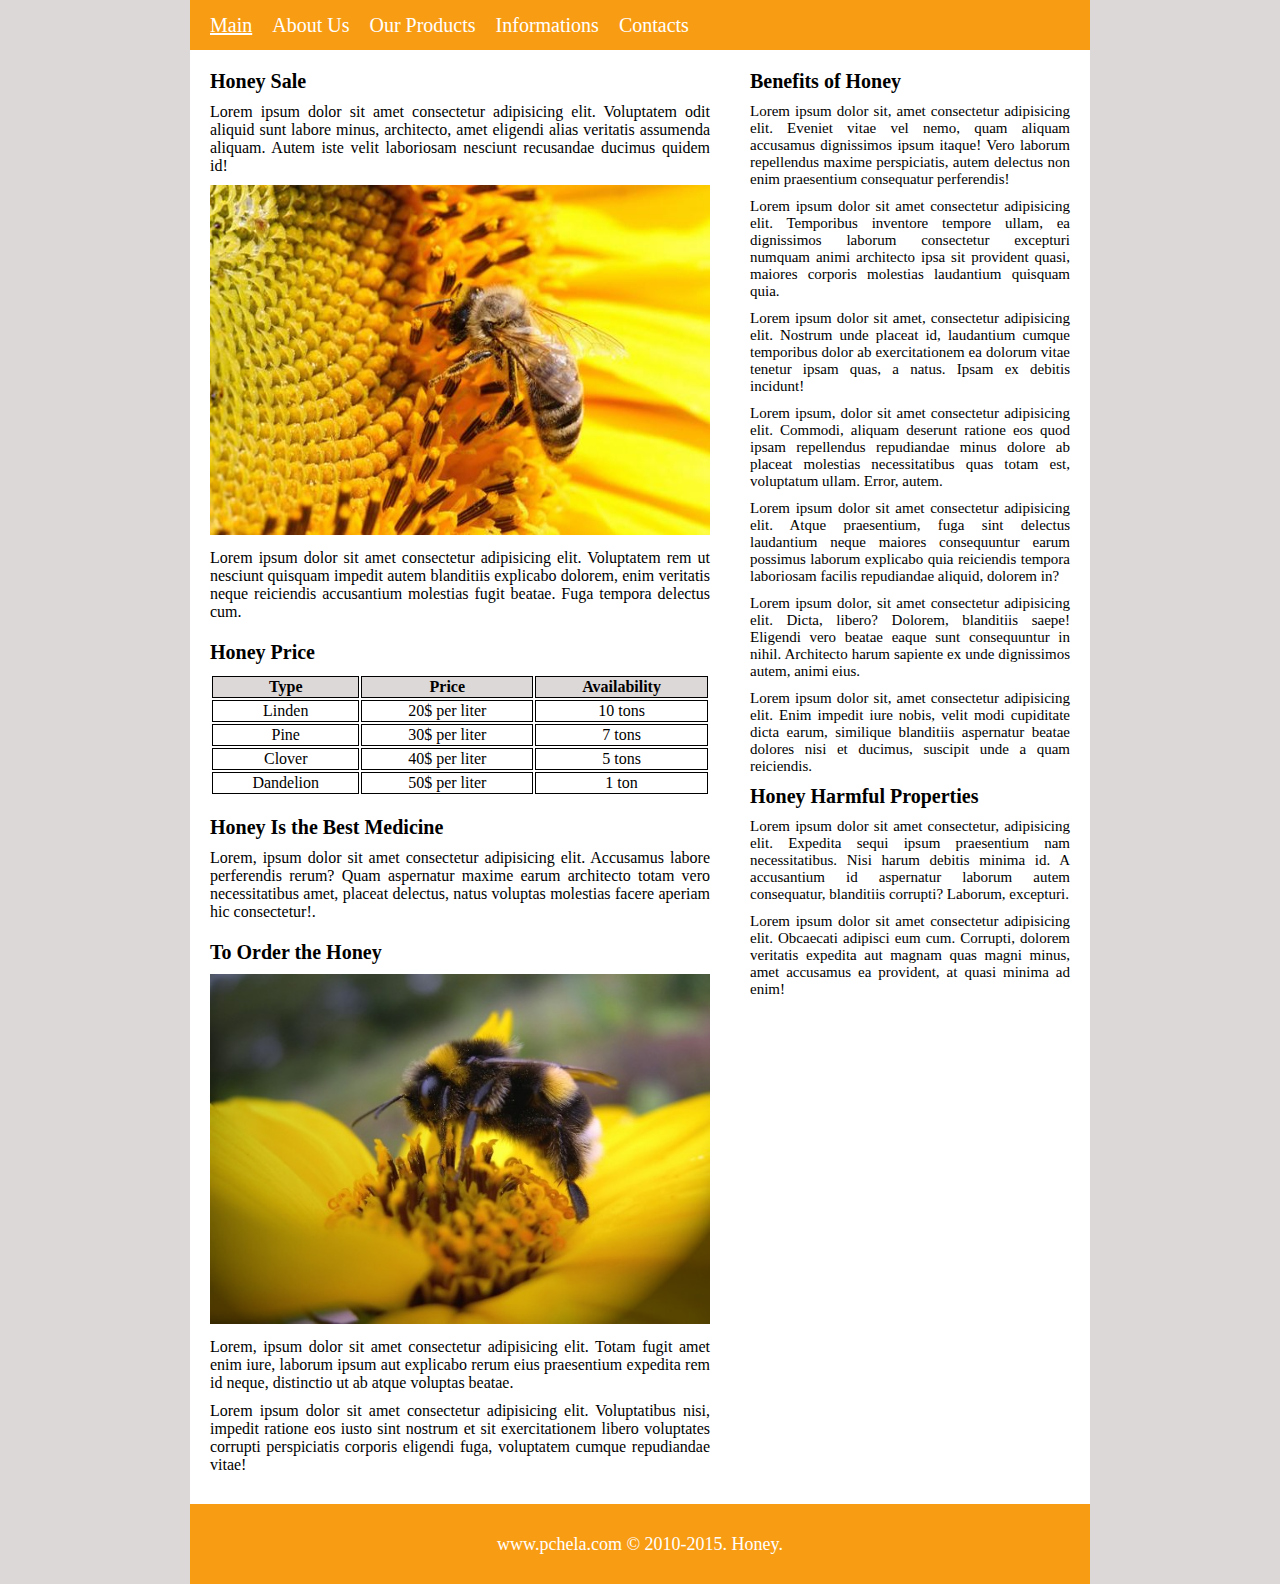
<file: index1.html>
<!DOCTYPE html>
<html lang="en">
<head>
    <link rel="stylesheet" href="index1.css">
    <meta charset="UTF-8">
    <title>Document</title>
    
</head>
<body>
  <header class="wrapper">
		<nav id="menu">
			<a class="active" href="#">Main</a>
			<a href="#">About Us</a>
			<a href="#">Our Products</a>
			<a href="#">Informations</a>
			<a href="#">Contacts</a>
		</nav>
	</header>
	<div class="wrapper">
		<main>
			<h1>Honey Sale</h1>
			<p>
				Lorem ipsum dolor sit amet consectetur adipisicing elit. Voluptatem odit aliquid sunt labore minus, architecto, amet eligendi alias veritatis assumenda aliquam. Autem iste velit laboriosam nesciunt recusandae ducimus quidem id!
			</p>
			<p>
				<img src="bee.jpg" alt="">
			</p>
			<p>
        Lorem ipsum dolor sit amet consectetur adipisicing elit. Voluptatem rem ut nesciunt quisquam impedit autem blanditiis explicabo dolorem, enim veritatis neque reiciendis accusantium molestias fugit beatae. Fuga tempora delectus cum.
			</p>

			<h2>Honey Price</h2>
			<table class="price">
				<tr>
					<th>Type</th>
					<th>Price</th>
					<th>Availability</th>
				</tr>
				<tr>
					<td>Linden</td>
					<td>20&#36; per liter</td>
					<td>10 tons</td>
				</tr>
				<tr>
					<td>Pine</td>
					<td>30&#36; per liter</td>
					<td>7 tons</td>
				</tr>
				<tr>
					<td>Clover</td>
					<td>40&#36; per liter</td>
					<td>5 tons</td>
				</tr>
				<tr>
					<td>Dandelion</td>
					<td>50&#36; per liter</td>
					<td>1 ton</td>
				</tr>
			</table>

			<h2>Honey Is the Best Medicine</h2>
			<p>
				Lorem, ipsum dolor sit amet consectetur adipisicing elit. Accusamus labore perferendis rerum? Quam aspernatur maxime earum architecto totam vero necessitatibus amet, placeat delectus, natus voluptas molestias facere aperiam hic consectetur!.
			</p>

			<h2>To Order the Honey</h2>
			<p>
				<img src="bee2.jpg" alt="">
			</p>
			<p>
				Lorem, ipsum dolor sit amet consectetur adipisicing elit. Totam fugit amet enim iure, laborum ipsum aut explicabo rerum eius praesentium expedita rem id neque, distinctio ut ab atque voluptas beatae.
      </p>
			<p>
				Lorem ipsum dolor sit amet consectetur adipisicing elit. Voluptatibus nisi, impedit ratione eos iusto sint nostrum et sit exercitationem libero voluptates corrupti perspiciatis corporis eligendi fuga, voluptatem cumque repudiandae vitae!
      </p>
		</main>
		<aside>
			<section>

				<h2>Benefits of Honey</h2>
				<ul>
					<li>
						Lorem ipsum dolor sit, amet consectetur adipisicing elit. Eveniet vitae vel nemo, quam aliquam accusamus dignissimos ipsum itaque! Vero laborum repellendus maxime perspiciatis, autem delectus non enim praesentium consequatur perferendis!
					</li>
					<li>
						Lorem ipsum dolor sit amet consectetur adipisicing elit. Temporibus inventore tempore ullam, ea dignissimos laborum consectetur excepturi numquam animi architecto ipsa sit provident quasi, maiores corporis molestias laudantium quisquam quia.
					</li>
					<li>
						Lorem ipsum dolor sit amet, consectetur adipisicing elit. Nostrum unde placeat id, laudantium cumque temporibus dolor ab exercitationem ea dolorum vitae tenetur ipsam quas, a natus. Ipsam ex debitis incidunt!
					</li>
					<li>
						Lorem ipsum, dolor sit amet consectetur adipisicing elit. Commodi, aliquam deserunt ratione eos quod ipsam repellendus repudiandae minus dolore ab placeat molestias necessitatibus quas totam est, voluptatum ullam. Error, autem.
					</li>
					<li>
						Lorem ipsum dolor sit amet consectetur adipisicing elit. Atque praesentium, fuga sint delectus laudantium neque maiores consequuntur earum possimus laborum explicabo quia reiciendis tempora laboriosam facilis repudiandae aliquid, dolorem in?
					</li>
					<li>
						Lorem ipsum dolor, sit amet consectetur adipisicing elit. Dicta, libero? Dolorem, blanditiis saepe! Eligendi vero beatae eaque sunt consequuntur in nihil. Architecto harum sapiente ex unde dignissimos autem, animi eius.
          </li>
					<li>
						Lorem ipsum dolor sit, amet consectetur adipisicing elit. Enim impedit iure nobis, velit modi cupiditate dicta earum, similique blanditiis aspernatur beatae dolores nisi et ducimus, suscipit unde a quam reiciendis.
          </li>
				</ul>
			</section>
			<section>

				<h2>Honey Harmful Properties</h2>
				<p>
					Lorem ipsum dolor sit amet consectetur, adipisicing elit. Expedita sequi ipsum praesentium nam necessitatibus. Nisi harum debitis minima id. A accusantium id aspernatur laborum autem consequatur, blanditiis corrupti? Laborum, excepturi.
				</p>
				<p>
					Lorem ipsum dolor sit amet consectetur adipisicing elit. Obcaecati adipisci eum cum. Corrupti, dolorem veritatis expedita aut magnam quas magni minus, amet accusamus ea provident, at quasi minima ad enim!
        </p>
			</section>
		</aside>
	</div>
	<footer class="wrapper">
		www.pchela.com &copy; 2010-2015. Honey.
	</footer>
</body>
</html>
</file>
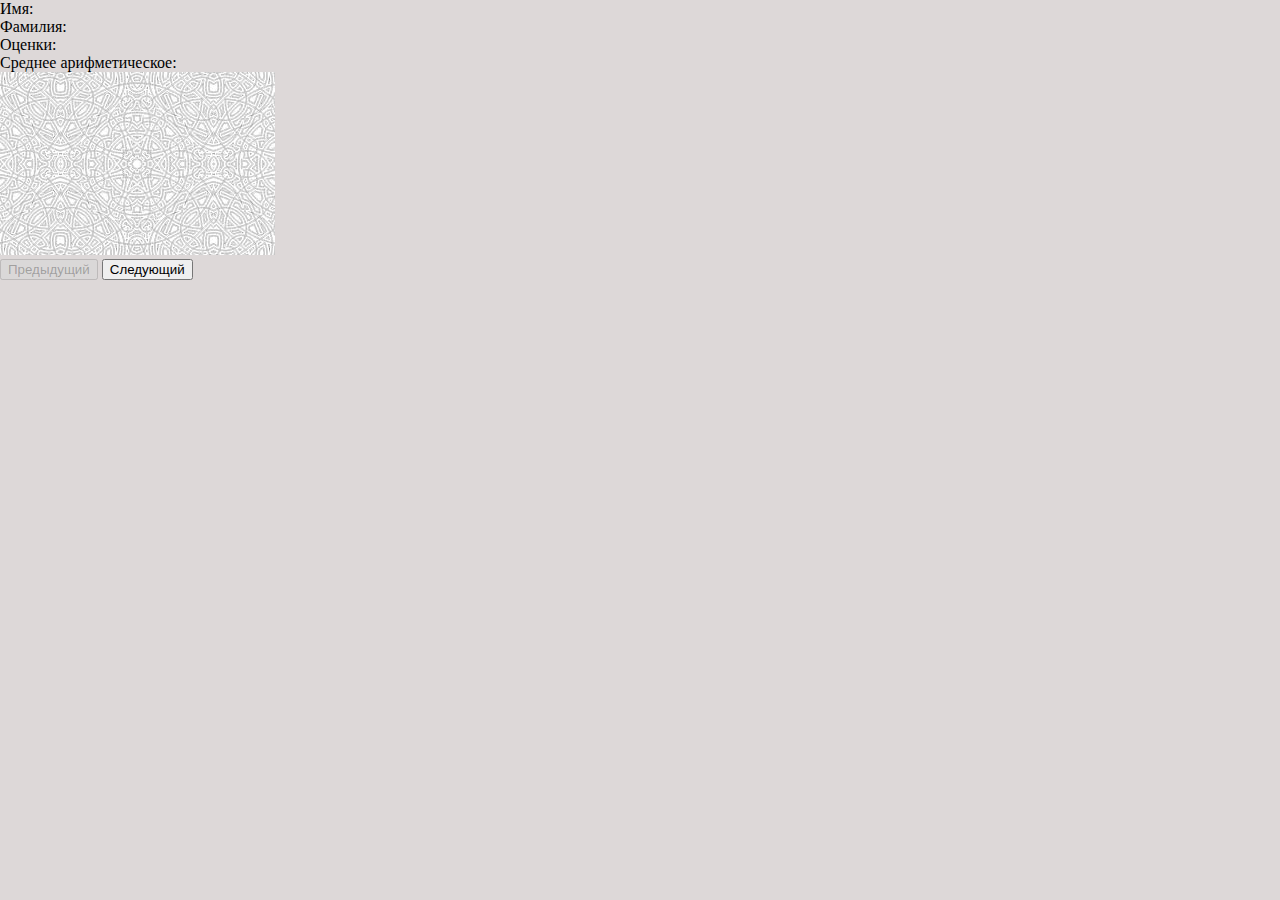
<file: index2.html>
<!DOCTYPE html>
<html lang="en">
<head>
    <link rel="stylesheet" href="index1.css">
    <meta charset="UTF-8">
    <meta name="viewport" content="width=device-width, initial-scale=1.0">
    <title>Подробная информация</title>
    <script src="js/jquery-3.6.0.js"></script>
    <script src = 'js/index1.js'></script>
</head>
<body onload="load_from_site();load_student(0)">
    <h1 id="zagolovok" ></h1>
    <span class="title">Имя: </span><span id="name" class="val"></span><br>
    <span class="title">Фамилия: </span><span id="surname" class="val"></span><br>
    <span class="title">Оценки: </span><span id="scores" class="val"></span><br>
    <span class="title">Среднее арифметическое: </span><span id="average" class="val"></span><br>
    <img class="img" id="logo" src="bg.png" alt=""><br>
    <button id="btn_prev" onclick="prev()" disabled="">Предыдущий</button>
    <button id="btn_next" onclick="next()">Следующий</button>
</body>
</html>
</file>
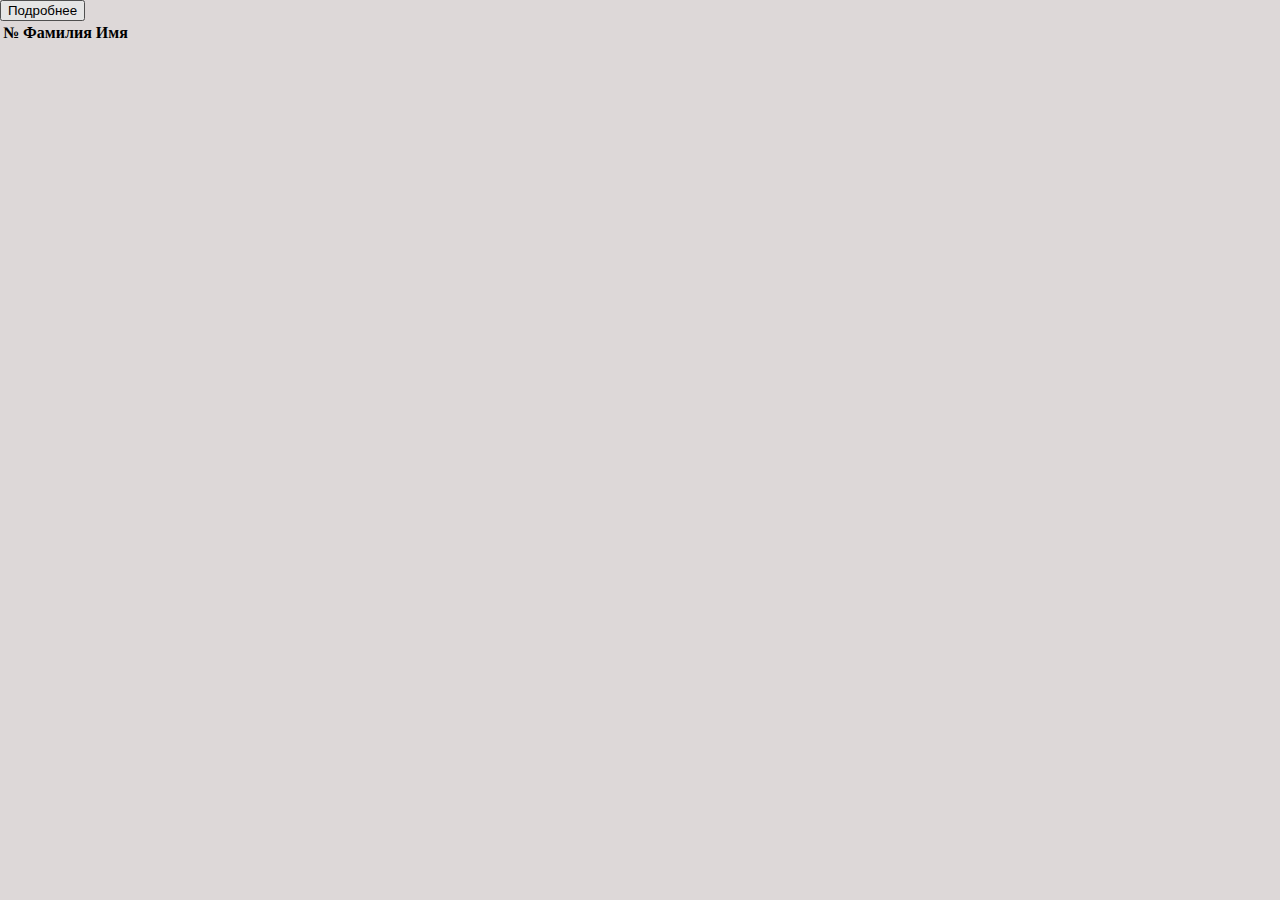
<file: index3.html>
<!DOCTYPE html>
<html lang="en">
<head>
    <link rel="stylesheet" href="index1.css">
    <meta charset="UTF-8">
    <meta name="viewport" content="width=device-width, initial-scale=1.0">
    <title>Общая информация</title>
    <script src="js/jquery-3.6.0.js"></script>
    <script src = 'js/index1.js'></script>
</head>
<body onload="load_all()">
    <button onclick="load_all()">Подробнее</button>
    <table id="tbl_all">
        <tr>
            <th>№</th>
            <th>Фамилия</th>
            <th>Имя</th>
            <th></th>
        </tr>
    </table>
    <div></div>
</body>
</html>
</file>
<file: index.css>
#el1, #drop1, #drop2 {
    width: 300px;
    height: 300px;
    border: 1px solid black;
}
#el3, #el2 {
    width: 100px;
    height: 100px;
    border: 1px solid black;
}
.ui-selecting {
    background-color: aqua;
}
.ui-selected {
    background-color: blueviolet;
}
</file>
<file: index1.css>
body, p, h1, h2, ul {
	margin: 0;
	padding: 0;
}

body {
	background-color: #ddd8d8;
	font-family: serif;
}

.wrapper {
	width: 900px;
	margin: 0 auto;
	display: flex;
}

header {
	background-color: #f89d13;
}

#menu {
	height: 50px;
	display: flex;
	align-items: center;
	
	margin-left: 20px;
}

#menu a:link,#menu a:visited { 
	color: #ffffff;
	text-decoration: none;
}

#menu a:hover, #menu a.active {
	text-decoration: underline;
}

aside {
	width: 350px;
	background-color: #ffffff;
	padding: 20px;
}

aside h2 {
	font-size: 20px;
	margin-bottom: 10px;
}

aside p, aside li {
	font-size: 15px;
	text-align: justify;
	margin-bottom: 10px;
}

aside ul {
	list-style-type: none
}

main {
	text-align: justify;
	width: 550px;
	background-color: #ffffff;
	padding: 20px;
	box-sizing: border-box;
}

main h1 {
	font-size: 20px;
}

main h2 {
	font-size: 20px;
	margin-top: 20px;
}

main p {
	margin: 10px 0;
}

main img {
	width: 500px;
	height: 350px;
	background-size: contain;
}

footer {
	color: #ffffff;
	display: flex;
	height: 80px;
	align-items: center;
	justify-content: center;
	background-color: #f89d13;
	font-size: 18px;
}

.price {
	margin-top: 10px;
	width: 500px;
}

.price td, .price th {
	border: 1px solid #000000;
	text-align: center;
}

.price th {
	background-color: #ddd8d8;
}

.picture {
	width: 500;
	height: 370px;
}

nav a {
	margin-right: 20px;
	font-size: 20px;
}
</file>
